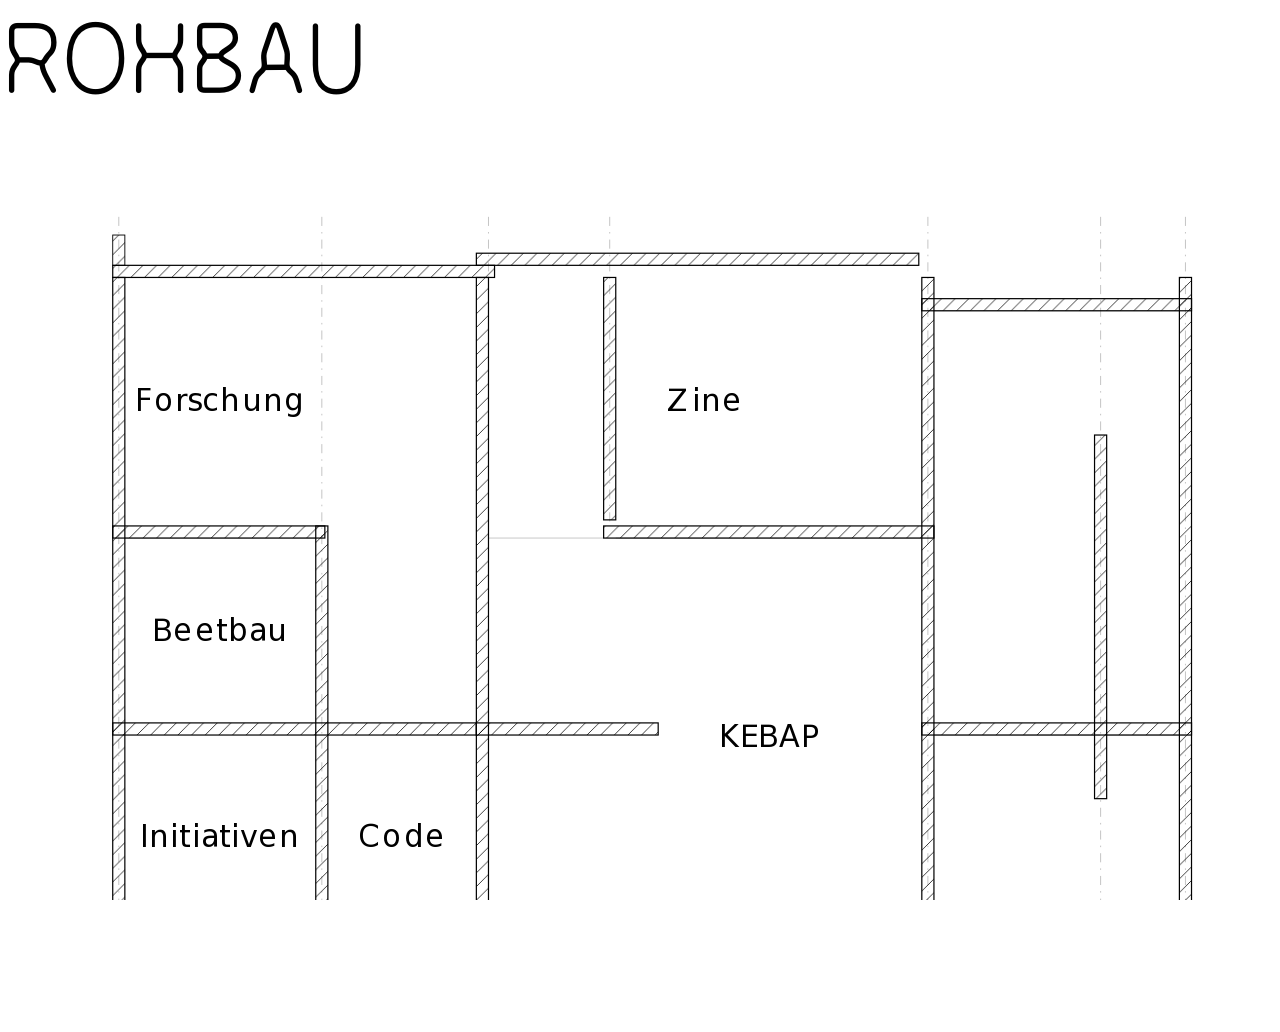
<file: index.html>
<!DOCTYPE html>
<html lang="de">
<head>
  <meta charset="UTF-8">
  <meta name="viewport" content="width=device-width, initial-scale=1.0">
  <title>ROHBAU</title>
  <link rel="stylesheet" href="css/style.css">
</head>
<body>
  <div class="titel">
    ROHBAU
  </div>

  <svg id="drawing" viewBox="0 0 420 297" xmlns="http://www.w3.org/2000/svg" preserveAspectRatio="xMidYMid meet">
    <defs>
      <pattern id="beton" patternUnits="userSpaceOnUse" width="4.5" height="4.5">
        <line x1="0" y1="4.5" x2="4.5" y2="0" stroke="#000" stroke-width="0.25"/>
      </pattern>
   
    </defs>

    <!-- Erdreich -->
    <rect x="0" y="270" width="420" height="27" fill="url(#erde)" opacity="0.25"/>
    <line x1="30" y1="270" x2="390" y2="270" stroke="#000" stroke-width="0.5"/>

    <!-- Bodenplatte — nicht durchgehend -->
    <rect x="38" y="266" width="160" height="4" fill="url(#beton)" stroke="#000" stroke-width="0.4"/>
    <rect x="230" y="266" width="130" height="4" fill="url(#beton)" stroke="#000" stroke-width="0.4"/>

    <!-- ── STÜTZEN ── unregelmäßige Abstände, manche fehlen -->
    <!-- Achse A x=38 -->
    <rect x="36" y="48" width="4" height="218" fill="url(#beton)" stroke="#000" stroke-width="0.4"/>
    <!-- Achse B x=105 — nur bis 1.OG, fehlt dann oben -->
    <rect x="103" y="130" width="4" height="136" fill="url(#beton)" stroke="#000" stroke-width="0.4"/>
    <!-- Achse C x=158 -->
    <rect x="156" y="48" width="4" height="218" fill="url(#beton)" stroke="#000" stroke-width="0.4"/>
    <!-- Achse D x=200 — kurze Stütze nur oben -->
    <rect x="198" y="48" width="4" height="80" fill="url(#beton)" stroke="#000" stroke-width="0.4"/>
    <!-- Achse E x=248 — fehlt komplett (Wand fehlt) -->
    <!-- Achse F x=305 -->
    <rect x="303" y="48" width="4" height="218" fill="url(#beton)" stroke="#000" stroke-width="0.4"/>
    <!-- Achse G x=362 — nur mittleres Segment -->
    <rect x="360" y="100" width="4" height="120" fill="url(#beton)" stroke="#000" stroke-width="0.4"/>
    <!-- Achse H x=390 -->
    <rect x="388" y="48" width="4" height="218" fill="url(#beton)" stroke="#000" stroke-width="0.4"/>

    <!-- ── DECKEN ── unterschiedliche Spannweiten, überlagert, mit Lücken -->

    <!-- Dach — nur linker Teil -->
    <rect x="36" y="44" width="126" height="4" fill="url(#beton)" stroke="#000" stroke-width="0.4"/>
    <!-- Dach rechts — versetzt, etwas tiefer -->
    <rect x="303" y="55" width="89" height="4" fill="url(#beton)" stroke="#000" stroke-width="0.4"/>

    <!-- Decke 1 (hoch) — überlappend mit Dach links -->
    <rect x="156" y="40" width="146" height="4" fill="url(#beton)" stroke="#000" stroke-width="0.4"/>

    <!-- Zwischendecke links -->
    <rect x="36" y="130" width="70" height="4" fill="url(#beton)" stroke="#000" stroke-width="0.4"/>
    <!-- Zwischendecke links unten -->
    <rect x="36" y="195" width="120" height="4" fill="url(#beton)" stroke="#000" stroke-width="0.4"/>

    <!-- Zwischendecke mitte — fehlt links (Öffnung) -->
    <rect x="198" y="130" width="109" height="4" fill="url(#beton)" stroke="#000" stroke-width="0.4"/>

    <!-- Decke mitte-unten -->
    <rect x="156" y="195" width="60" height="4" fill="url(#beton)" stroke="#000" stroke-width="0.4"/>

    <!-- Decke rechts unten -->
    <rect x="303" y="195" width="89" height="4" fill="url(#beton)" stroke="#000" stroke-width="0.4"/>

    <!-- Attika links -->
    <rect x="36"  y="34" width="4" height="10" fill="url(#beton)" stroke="#000" stroke-width="0.3"/>

    <!-- ── ACHSLINIEN ── nur wo Stützen stehen, gestrichelt -->
    <g stroke="#000" stroke-width="0.15" stroke-dasharray="3 2 0.5 2" opacity="0.5">
      <line x1="38"  y1="28" x2="38"  y2="272"/>
      <line x1="105" y1="28" x2="105" y2="272"/>
      <line x1="160" y1="28" x2="160" y2="272"/>
      <line x1="200" y1="28" x2="200" y2="130"/>
      <line x1="305" y1="28" x2="305" y2="272"/>
      <line x1="362" y1="28" x2="362" y2="272"/>
      <line x1="390" y1="28" x2="390" y2="272"/>
    </g>

    <!-- ── DECKENUNTERSICHTEN ── selektiv -->
    <g stroke="#000" stroke-width="0.14" opacity="0.5">
      <!-- unter Dach links -->
      <line x1="40" y1="48" x2="103" y2="48"/>
      <!-- unter Zwischendecke links -->
      <line x1="40" y1="134" x2="103" y2="134"/>
      <!-- unter Decke mitte -->
      <line x1="160" y1="134" x2="198" y2="134"/>
      <line x1="202" y1="134" x2="303" y2="134"/>
      <!-- unter Decke rechts oben -->
      <line x1="307" y1="59" x2="388" y2="59"/>
      <!-- unter Decke rechts unten -->
      <line x1="307" y1="199" x2="362" y2="199"/>
      <line x1="364" y1="199" x2="390" y2="199"/>
    </g>



<foreignObject x="40" y="48" width="63" height="82">
  <div xmlns="http://www.w3.org/1999/xhtml" class="room-box">
    Forschung
  </div>
</foreignObject>

<foreignObject x="40" y="134" width="63" height="61">
  <div xmlns="http://www.w3.org/1999/xhtml" class="room-box">
   Beetbau
  </div>
</foreignObject>

<foreignObject x="40" y="199" width="63" height="67">
  <div xmlns="http://www.w3.org/1999/xhtml" class="room-box">
   Initiativen
  </div>
</foreignObject>

<foreignObject x="107" y="199" width="49" height="67">
  <div xmlns="http://www.w3.org/1999/xhtml" class="room-box">
    Code
  </div>
</foreignObject>

<foreignObject x="160" y="48" width="143" height="82">
  <div xmlns="http://www.w3.org/1999/xhtml" class="room-box">
    Zine
  </div>
</foreignObject>

<foreignObject x="160" y="199" width="38" height="67">
  <div xmlns="http://www.w3.org/1999/xhtml" class="room-box">
    
  </div>
</foreignObject>

<foreignObject x="202" y="134" width="101" height="132">
  <div xmlns="http://www.w3.org/1999/xhtml" class="room-box">
    KEBAP
  </div>
</foreignObject>

<foreignObject x="307" y="59" width="81" height="136">
  <div xmlns="http://www.w3.org/1999/xhtml" class="room-box">

  </div>
</foreignObject>

<foreignObject x="307" y="199" width="81" height="67">
  <div xmlns="http://www.w3.org/1999/xhtml" class="room-box">

  </div>
</foreignObject>
  </svg>

  <script src="js/main.js"></script>
</body>
</html>
</file>
<file: css/style.css>
*, *::before, *::after {
  box-sizing: border-box;
  margin: 0;
  padding: 0;
}

@font-face {
  font-family: Fungal;
  src: url(../fonts/FungalVF.woff2);
}

@font-face {
  font-family: Velvelyne;
  font-style: normal;
  src: url(../fonts/Velvelyne-Book.otf);
}

@font-face {
  font-family: Bradford Mono;
  src: url(../fonts/BradfordMonoLL-Regular.otf);
}
html, body {
  width: 100%;
  height: 100%;
  overflow: hidden;
  background: #fff;
}

#drawing {
  display: block;
  width: 100vw;
  height: 100vh;
}
.room-box {
  width: 100%;
  height: 100%;

  display: flex;
  align-items: center;
  justify-content: center;

  text-align: center;
  box-sizing: border-box;

  font-family: Fungal;
font-style: bold;
  font-size: 10px;
  line-height: 1.2;

  overflow: hidden;
}

.titel {
  font-family: Velvelyne; 
  font-size: 110px;
  text-align: left;
  letter-spacing: -0.25rem;
  display: flex;
}
</file>
